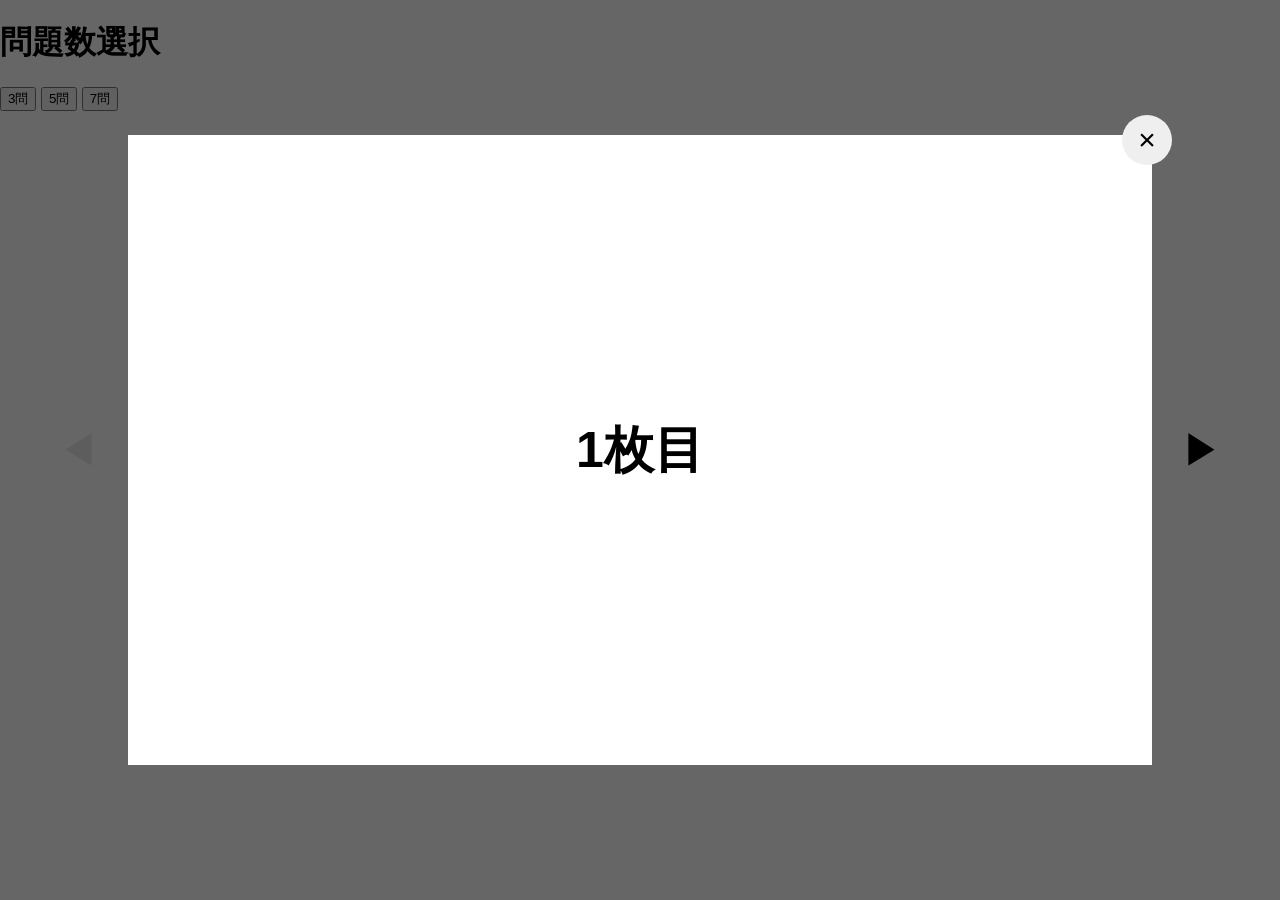
<file: Rule.html>
<!DOCTYPE html>
<html lang="ja">
<!--なんか全体のデザイン-->
<head>
<meta charset="UTF-8">
<title>Modal Sample</title>


<style>

body{
    margin:0;
    font-family:sans-serif;
    
}

/* 背景暗転 */
.overlay{
    position:fixed;
    inset:0;

    background:rgba(0,0,0,0.6);

    display:flex;
    justify-content:center;
    align-items:center;
}

/* 白い画面 */
.modal{
    position:relative;

    width:80%;
    height:70%;

    background:white;

    display:flex;
    justify-content:center;
    align-items:center;

    font-size:50px;
    font-weight:bold;
}

/* ×ボタン */
.close{
    position:absolute;

    top:-20px;
    right:-20px;

    width:50px;
    height:50px;

    border-radius:50%;
    border:none;

    font-size:30px;
    cursor:pointer;
}

/* 左右ボタン */
.arrow{
    position:absolute;

    top:50%;
    transform:translateY(-50%);

    width:60px;
    height:60px;

    font-size:40px;

    border:none;
    background:none;

    cursor:pointer;
}

.left{
    left:-80px;
}

.right{
    right:-80px;
}

/* 押せない状態 */
.arrow:disabled{
    opacity:0.3;
    cursor:default;
}

</style>
</head>
<!--なんか全体のデザインここまで-->
<!--ルールのやつ-->
<body>

<div class="overlay" id="overlay">

    <div class="modal">

        <button class="close" id="closeBtn">
            ×
        </button>

        <button class="arrow left" id="leftBtn">
            ◀
        </button>

        <div id="content">
            1枚目
        </div>

        <button class="arrow right" id="rightBtn">
            ▶
        </button>

    </div>

</div>

<script>

const pages = [
    "1枚目",
    "2枚目",
    "3枚目"
];

let currentPage = 0;

const content = document.getElementById("content");

const leftBtn = document.getElementById("leftBtn");
const rightBtn = document.getElementById("rightBtn");

const overlay = document.getElementById("overlay");
const closeBtn = document.getElementById("closeBtn");

/* 画面更新 */
function updatePage(){

    content.textContent = pages[currentPage];

    leftBtn.disabled = currentPage === 0;

    rightBtn.disabled = currentPage === pages.length - 1;
}

/* 左 */
leftBtn.addEventListener("click", ()=>{

    if(currentPage > 0){

        currentPage--;

        updatePage();
    }
});

/* 右 */
rightBtn.addEventListener("click", ()=>{

    if(currentPage < pages.length - 1){

        currentPage++;

        updatePage();
    }
});

/* 閉じる */
closeBtn.addEventListener("click", ()=>{

    overlay.remove();
});

updatePage();

</script>
<!--ルールのやつここまで-->
<h1>問題数選択</h1>
  <button>3問</button>
  <button>5問</button>
  <button>7問</button>
</body>
</html>
</file>
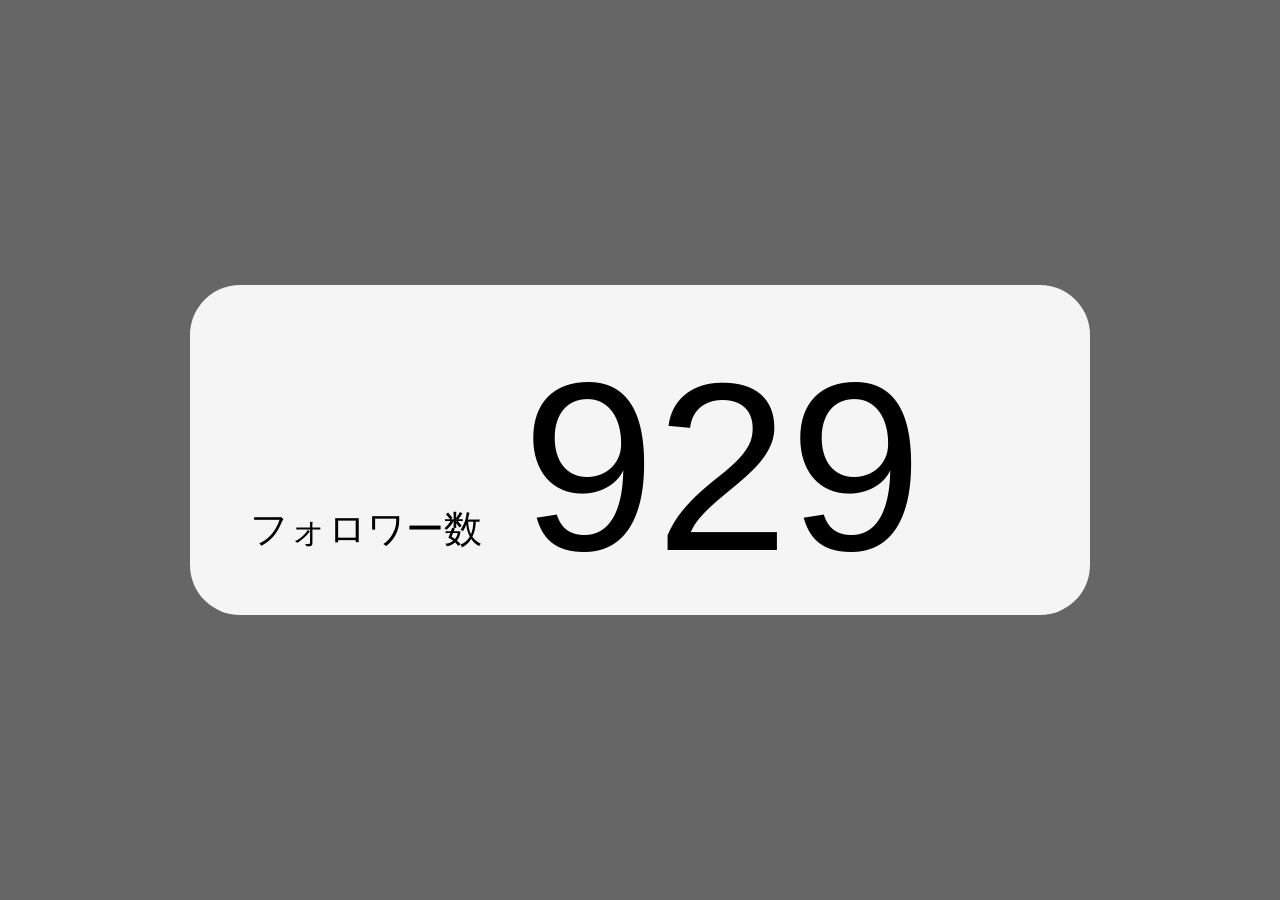
<file: Score.html>
<!DOCTYPE html>
<html lang="ja">
<head>
    <meta charset="UTF-8">
    <meta name="viewport" content="width=device-width, initial-scale=1.0">
    <title>Score Animation</title>
    <link rel="stylesheet" href="Score.css">
</head>
<body>
    <!-- 右上に常時表示する予定のスコア -->
     <!-- ここの値もゲームの方の値を受け取るやつ -->
<div id="miniScoreBox">
    <div class="miniLabel">フォロワー数</div>
    <div id="miniScoreValue">1000</div>
</div>
    <!-- オーバーレイ -->
    <div id="scoreOverlay" class="hidden">

         <div id="skipLayer"></div>

        <!-- 増減の計算結果をここに入れる -->
        <div id="diffText" class="plus">100</div>

        <!-- 大きく画面に出る方のスコア,ここと右上の数値が変だとおかしくはならんけど違和感 -->
         
        <div class="scoreBox">
            <div class="label">フォロワー数</div>
            <div id="scoreValue">1000</div>
        </div>

    </div>

    <!--なんかぷろぐらむを後ろの白いとこに書くならここ-->

    <script src="Score.js"></script>
</body>
</html>
</file>
<file: Score.css>
/* style.css */

/* 右上スコア */

#miniScoreBox{
    position:fixed;

    top:20px;
    right:20px;

    width:260px;
    height:95px;

    background:#f5f5f5;

    border-radius:20px;

    display:flex;
    align-items:flex-end;

    padding:10px 18px;

    z-index:5000;

    transition:
        opacity 0.3s ease,
        transform 0.3s ease;
}

/* 非表示時 */
#miniScoreBox.hide{
    opacity:0;
    transform:translateY(-10px);
    pointer-events:none;
}

.miniLabel{
    font-size:clamp(12px,1.2vw,20px);
    margin-right:10px;
    margin-bottom:8px;
        white-space: nowrap;
        flex-shrink:1;
}

#miniScoreValue{
    font-size:58px;
    line-height:0.9;
}
*{
    margin:0;
    padding:0;
    box-sizing:border-box;
}

body{
    width:100vw;
    height:100vh;
    overflow:hidden;
    background: transparent;
    font-family:sans-serif;
}

/* 全体オーバーレイ */
#scoreOverlay{
    position:fixed;
    inset:0;

    background:rgba(0,0,0,0);

    display:flex;
    justify-content:center;
    align-items:center;

    opacity:0;
    pointer-events:none;

    transition:
        background 0.5s ease,
        opacity 0.5s ease;
}

/* 表示状態 */
#scoreOverlay.show{
    background:rgba(0,0,0,0.6);
    opacity:1;
    pointer-events:auto;
}

/* スコア枠 */
.scoreBox{
    width:900px;
    height:330px;

    z-index: 2;

    background:#f5f5f5;

    border-radius:50px;

    display:flex;
    align-items:flex-end;

    padding:40px 60px;

    position:relative;

    transform:scale(0.8);
    opacity:0;

    transition:
        transform 0.45s ease,
        opacity 0.45s ease;
}

#scoreOverlay.show .scoreBox{
    transform:scale(1);
    opacity:1;
}

/* 左下ラベル */
.label{
    /*自動サイズ調整*/
    font-size:clamp(28px,3vw,58px);
    margin-right:40px;
    margin-bottom:20px;
    /*折り返し禁止*/
    white-space: nowrap;
/*はみ出し防止*/
    flex-shrink:1;
}

/* スコア数字 */
#scoreValue{
    font-size:240px;
    line-height:0.9;
    font-weight:300;
}

/* 増減表示 */
#diffText{
    position:absolute;

    top:50px;
    right:350px;

    z-index: 3;

    font-size:110px;
    font-weight:bold;

    opacity:0;
}

/* プラス */
#diffText.plus{
    color:#41e35c;
}

/* マイナス */
#diffText.minus{
    color:#d64b3c;
}

/* 上に移動 */
.diff-up{
    animation:diffUp 1.6s ease forwards;
}

/* 下に移動 */
.diff-down{
    animation:diffDown 1.6s ease forwards;
}

@keyframes diffUp{
    0%{
        transform:translateY(20px);
        opacity:0;
    }

    20%{
        opacity:1;
    }

    100%{
        transform:translateY(-60px);
        opacity:0;
    }
}

@keyframes diffDown{
    0%{
        transform:translateY(-20px);
        opacity:0;
    }

    20%{
        opacity:1;
    }

    100%{
        transform:translateY(60px);
        opacity:0;
    }
}

#skipLayer{
    pointer-events:none;
    position:absolute;
    inset:0;

    z-index:5;

    background:transparent;

    cursor:pointer;
}
</file>
